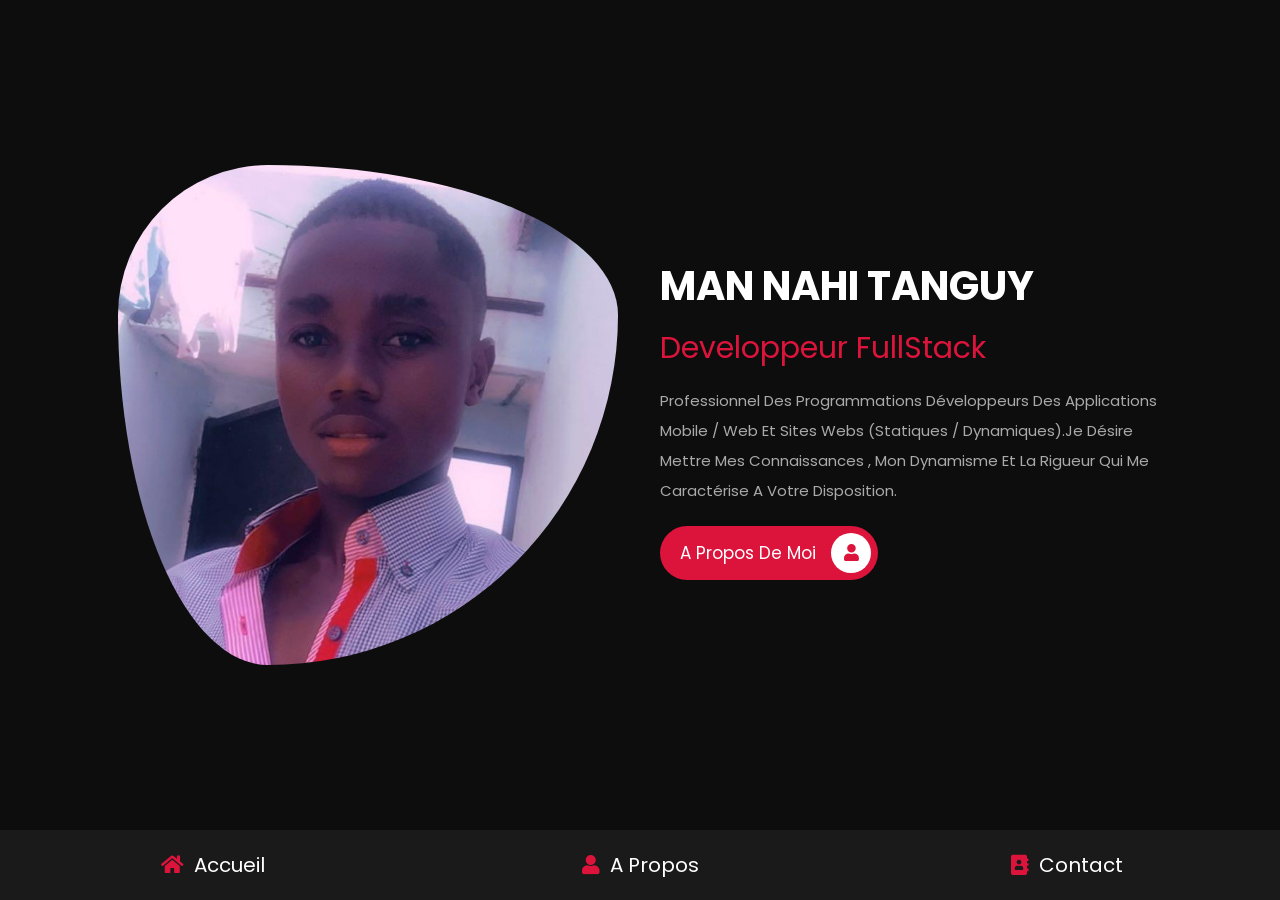
<file: index.html>
<!DOCTYPE html>
<html lang="fr">
<head>
    <meta charset="UTF-8">
    <meta http-equiv="X-UA-Compatible" content="IE=edge"> 
    <meta name="viewport" content="width=device-width, initial-scale=1.0"> 
    <link rel="shortcut icon" href="./images/logo.jpg" type="image/jpg">
    <title>Accueil mon cv</title>

    <!-- font awesome cdn link  -->
    <link rel="stylesheet" href="https://cdnjs.cloudflare.com/ajax/libs/font-awesome/5.15.4/css/all.min.css">

    <!-- custom css file link  -->
    <link rel="stylesheet" href="css/style.css">

</head>
<body>
    
<!-- navbar section starts  -->

<nav class="navbar">
    <a href="index.html"> <i class="fas fa-home"></i> <span>Accueil</span> </a>
    <a href="propos.html"> <i class="fas fa-user"></i> <span>A propos</span> </a>
    <a href="contact.html"> <i class="fas fa-address-book"></i> <span>contact</span> </a>
</nav>

<!-- navbar section ends -->

<!-- home section starts  -->

<section class="home">

    <div class="image">
        <img src="images/photo.jpg" alt="">
    </div>

    <div class="content">
        <div class="entete">
            <h3>MAN NAHI TANGUY</h3>
            <span>developpeur FullStack </span>
            <p>Professionnel des programmations développeurs des applications  mobile / web et sites webs (statiques / dynamiques).je désire mettre mes connaissances , mon dynamisme et la rigueur qui me caractérise a votre disposition. </p>
            <a href="propos.html" class="btn"> A propos de moi <i class="fas fa-user"></i> </a>
        </div>
    </div>

</section>

<!-- home section ends -->


</body>
</html>
</file>
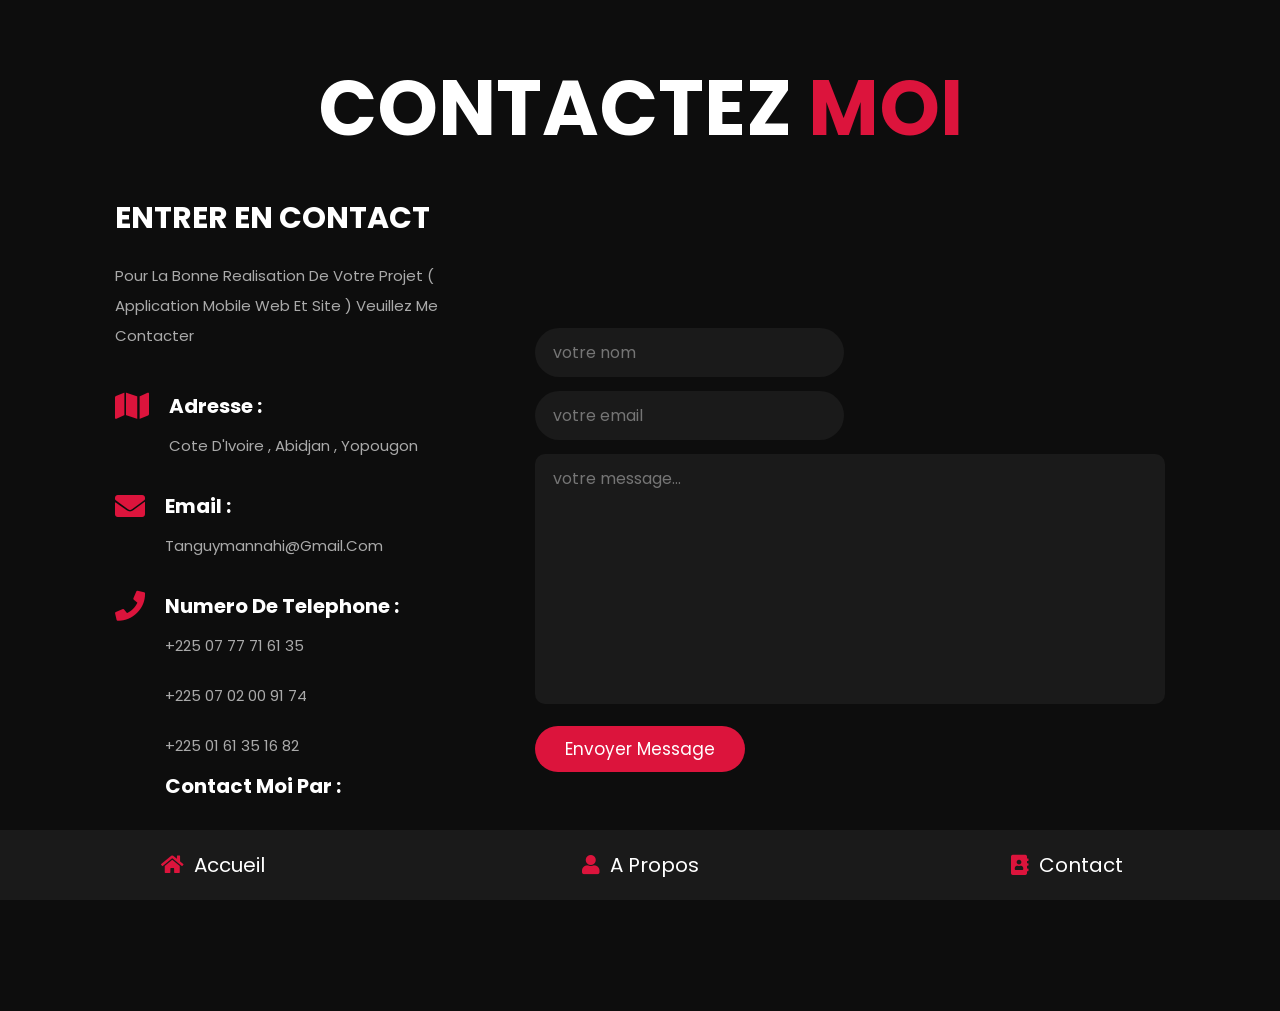
<file: contact.html>
<!DOCTYPE html>
<html lang="fr">
<head>
    <meta charset="UTF-8">
    <meta http-equiv="X-UA-Compatible" content="IE=edge">
    <meta name="viewport" content="width=device-width, initial-scale=1.0">
   
    <link rel="shortcut icon" href="./images/logo.jpg" type="image/jpg">
    <title>contact</title>

    <!-- font awesome cdn link  -->
    <link rel="stylesheet" href="https://cdnjs.cloudflare.com/ajax/libs/font-awesome/5.15.4/css/all.min.css">

    <!-- custom css file link  -->
    <link rel="stylesheet" href="css/style.css">

</head>
<body>
    
<!-- navbar section starts  -->

<nav class="navbar">
    <a href="index.html"> <i class="fas fa-home"></i> <span>Accueil</span> </a>
    <a href="propos.html"> <i class="fas fa-user"></i> <span>A propos</span> </a>
    <a href="contact.html"> <i class="fas fa-address-book"></i> <span>contact</span> </a>
</nav>

<!-- navbar section ends -->

<!-- contact section starts  -->

<section class="contact">

<h1 class="heading"> contactez <span>moi </span> </h1>

<div class="row">

    <div class="info-container">

        <h1>entrer en contact</h1>

        <p>Pour la  bonne realisation de votre  projet ( application mobile web et site ) veuillez me contacter </p>

        <div class="box-container">

            <div class="box">
                <i class="fas fa-map"></i>
                <div class="info">
                    <h3>adresse :</h3>
                    <p>Cote d'Ivoire , Abidjan , yopougon</p>
                </div>
            </div>

            <div class="box">
                <i class="fas fa-envelope"></i>
                <div class="info">
                    <h3>email :</h3>
                    <p>tanguymannahi@gmail.com</p>
                </div>
            </div>

            <div class="box">
                <i class="fas fa-phone"></i>
                <div class="info">
                    <h3>numero de telephone :</h3>
                    <p>+225 07 77 71 61 35</p>
                    <p>+225 07 02 00 91 74</p>
                    <p>+225 01 61 35 16 82 </p>
                    <h3>contact moi par : </h3>
                </div>
            </div>
            

        </div>

        <div class="share">
            <a href="https://www.facebook.com/profile.php?id=100086317842872" class="facebook-f"><img src="./images/facebook.png" alt="" class="facebook"></a>
            <a href="https://twitter.com/NahiTanguy?t=qShmblX3PdZ7VqqMF1hXrQ&s=01" class="twitter"><img src="./images/twitter.png" alt="" class="twitter"> </a>
            <a href="https://www.instagram.com/tanguynahi?r=nametag" class="instagram"><img src="./images/instagram.png" alt="" class="instagram"></a>
            <a href="https://wa.me/message/ZUFWQTGKAC24F1" class="whatsapp"> <img src="./images/whatsapp.png" alt="" class="whatsapp"></a>
        </div>

    </div>

    <form  method="post" action="send_email.php">

        <div class="inputBox">
            <input type="text" placeholder="votre nom" >
<!--             <input type="number" placeholder="votre numero" disabled> -->
        </div>

        <div class="inputBox">
            <input type="email" placeholder="votre email" >
<!--             <input type="text" placeholder="votre sujet" disabled> -->
        </div>

        <textarea name="message" placeholder="votre message..." id="" cols="30" rows="10" ></textarea>

        <input type="submit" value="envoyer message" class="btn" >

    </form>

</div>

</section>

<!-- contact section ends -->

</body>
</html>
</file>
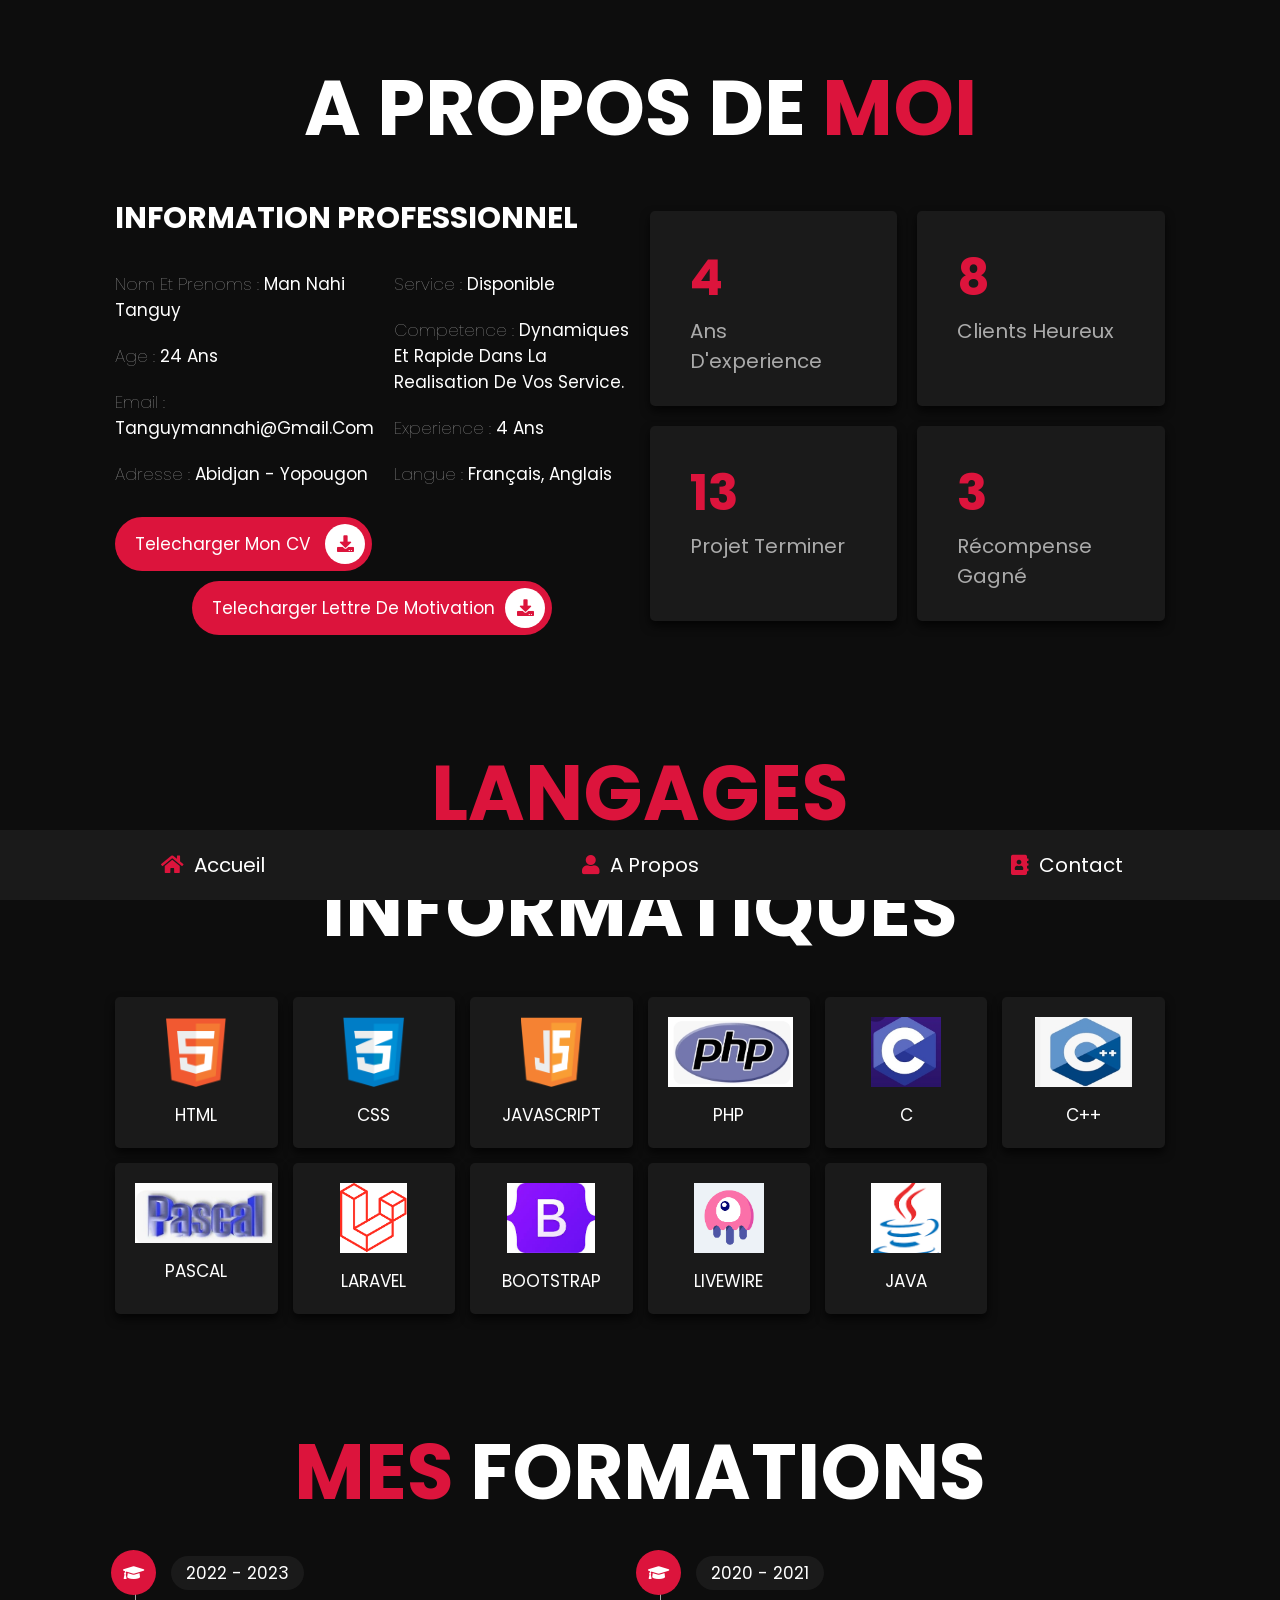
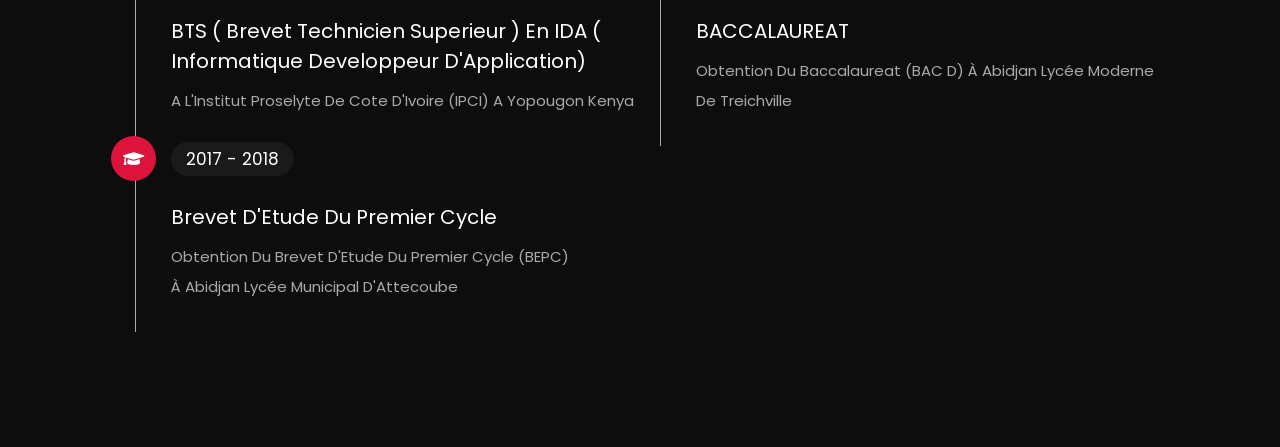
<file: propos.html>
<!DOCTYPE html>
<html lang="fr">
<head>
    <meta charset="UTF-8">
    <meta http-equiv="X-UA-Compatible" content="IE=edge">
    <meta name="viewport" content="width=device-width, initial-scale=1.0">
    <link rel="shortcut icon" href="./images/logo.jpg" type="image/jpg">
    <title>A propos</title>

    <!-- font awesome cdn link  -->
    <link rel="stylesheet" href="https://cdnjs.cloudflare.com/ajax/libs/font-awesome/5.15.4/css/all.min.css">

    <!-- custom css file link  -->
    <link rel="stylesheet" href="css/style.css">

</head>
<body>
    
<!-- navbar section starts  -->

<nav class="navbar">
    <a href="index.html"> <i class="fas fa-home"></i> <span>Accueil</span> </a>
    <a href="propos.html"> <i class="fas fa-user"></i> <span>A propos</span> </a>
    <a href="contact.html"> <i class="fas fa-address-book"></i> <span>contact</span> </a>
</nav>

<!-- navbar section ends -->

<!-- about section starts  -->

<section class="about">

    <h1 class="heading"> a propos de  <span>moi</span> </h1>

    <div class="row">

        <div class="info-container">

            <h1>information Professionnel</h1>

            <div class="box-container">

                <div class="box">
                    <h3> <span>nom et prenoms : </span> Man Nahi Tanguy </h3>
                    <h3> <span>age : </span> 24 ans</h3>
                    <h3> <span>email : </span> tanguymannahi@gmail.com </h3>
                    <h3> <span>adresse : </span> Abidjan - Yopougon </h3>
                </div>
    
                <div class="box">
                    <h3> <span>service : </span> disponible </h3>
                    <h3> <span>competence : </span> dynamiques et rapide dans la realisation de vos service.</h3>
                    <h3> <span>experience : </span> 4 ans </h3>
                    <h3> <span>langue : </span> français, Anglais </h3>
                </div>

            </div>
            <div class="cv">
                 <a href="./doc/CV TANGUY code .pdf " class="btn"> telecharger mon CV <i class="fas fa-download"></i> </a> 
            </div>
            <div class="lm">
                 <center><a href="./doc/lette motivation code tanguy2023 .pdf " class="btn"> telecharger  lettre de motivation<i class="fas fa-download"></i> </a></center>
            </div>

        </div>

        <div class="count-container">

            <div class="box">
                <h3>4</h3>
                <p>ans d'experience</p>
            </div>

            <div class="box"> 
                <h3>8</h3>
                <p>clients heureux</p>
            </div>

            <div class="box">
                <h3>13</h3>
                <p>projet terminer </p>
            </div>

            <div class="box">
                <h3>3</h3>
                <p>récompense gagné</p>
            </div>

        </div>

    </div>

</section>

<!-- about section ends -->

<!-- skills section starts  -->

<section class="skills">

    <h1 class="heading"> <span>langages</span> informatiques </h1>

    <div class="box-container">
        <div class="box">
            <img src="images/icon-1.png">
            <h3>html</h3>
        </div>
        <div class="box">
            <img src="images/icon-2.png">
            <h3>css</h3>
        </div>
        <div class="box">
            <img src="images/icon-3.png">
            <h3>javascript</h3>
        </div>
        <div class="box">
            <img src="images/php.jpg">
            <h3>php</h3>
        </div>
     
        <div class="box">
            <img src="images/langc.jpg">
            <h3>C </h3>
        </div>
        <div class="box">
            <img src="images/langc++.jpg">
            <h3>C++</h3>
        </div>
        <div class="box">
            <img src="images/pascal.jpg " alt="" id="pascal">
            <h3>pascal</h3>
        </div>

        <div class="box">
            <img src="images/laravel.png">
            <h3>Laravel </h3>
        </div>
         <div class="box">
            <img src="images/bootrap.jpeg">
            <h3>Bootstrap </h3>
        </div>
         <div class="box">
            <img src="images/livewire.png">
            <h3>LiveWire  </h3>
        </div>
         <div class="box">
            <img src="images/java.png">
            <h3>Java  </h3>
        </div>
    </div>

</section>

<!-- skills section ends -->

<!-- education section starts  -->

<section class="education">

    <h1 class="heading"> <span>mes </span> formations </h1>

    <div class="box-container">

        <div class="box">
            <i class="fas fa-graduation-cap"></i>
            <span>2022 - 2023</span>
            <h3>BTS ( Brevet Technicien Superieur ) en IDA ( Informatique Developpeur d'Application) </h3>
            <p>A l'Institut Proselyte de Cote d'Ivoire (IPCI) a yopougon kenya</p>
        </div>

        <div class="box">
            <i class="fas fa-graduation-cap"></i>
            <span>2020 - 2021</span>
            <h3>BACCALAUREAT</h3>
        <p> Obtention du  Baccalaureat (BAC D)  à Abidjan Lycée Moderne de Treichville</p>
        </div>
        <div class="box">
            <i class="fas fa-graduation-cap"></i>
            <span>2017 - 2018</span>
            <h3>Brevet d'Etude du Premier Cycle</h3>
            <p>Obtention du brevet d'Etude du premier cycle (BEPC) <br> 
                à Abidjan Lycée Municipal d'Attecoube</p>
        </div>

        

    </div>
    

</section>

<!-- education section ends -->

</body>
</html>
</file>
<file: css/style.css>
@import url("https://fonts.googleapis.com/css2?family=Poppins:wght@100;300;400;500;600;700&display=swap");
* {
  font-family: 'Poppins', sans-serif;
  margin: 0;
  padding: 0;
  -webkit-box-sizing: border-box;
          box-sizing: border-box;
  text-decoration: none;
  outline: none;
  border: none;
  text-transform: capitalize;
}

html {
  font-size: 62.5%;
  overflow-x: hidden;
}

html::-webkit-scrollbar {
  width: 1rem;
}

html::-webkit-scrollbar-track {
  background: #0d0d0d;
}

html::-webkit-scrollbar-thumb {
  background: crimson;
  border-radius: 5rem;
}

body {
  background: #0d0d0d;
  padding-bottom: 6.5rem;
}
/*   entete pour anime nom et image*/
.entete {
 animation: entetes 2s  forwards;
}
@keyframes entetes {
  0%{
    transform: translateY(40rem) rotateY(-30deg) ;
  }
  100%{
    transform: translateY(0) rotateY(0);
    opacity: 1;
  }
  
}
.image{
  animation: secret 4s;
}
@keyframes secret {
  0%{
    transform: scale(1.2);
  }
  100%{
    transform: scale(1);
  }
  
}
/* animation cv et lettre de motivation */
.cv{
  animation: cvs 2s forwards;
}
.lm{
  animation: lms 2.4s forwards;
}
@keyframes cvs {
  0%{
    transform: translateY(27rem) rotateY(14deg);
  }
  100%{
    transform: translateY(0) rotateY(0);
    opacity: 1;
  }
  
}
@keyframes lms {
  0%{
    transform: translateY(-15rem) rotateY(21deg);
  }
  100%{
    transform: translateY(0) rotateY(0);
    opacity: 1;
  }
  
}
#pascal{
  height: 60px;
}
section {
  padding: 5rem 9%;
}

.heading {
  text-align: center;
  font-size: 6vw;
  color: #fff;
  margin-bottom: 3rem;
  text-transform: uppercase;
}

.heading span {
  text-transform: uppercase;
  color: crimson;
}

.btn {
  display: inline-block;
  margin-top: 1rem;
  border-radius: 5rem;
  background: crimson;
  padding: .7rem;
  font-size: 1.7rem;
  color: #fff;
  padding-left: 2rem;
}

.btn i {
  height: 4rem;
  width: 4rem;
  line-height: 4rem;
  font-size: 1.7rem;
  text-align: center;
  background: #fff;
  color: crimson;
  border-radius: 50%;
  margin-left: 1rem;
  -webkit-transition: .2s linear;
  transition: .2s linear;
}

.btn:hover i {
  margin-left: 2rem;
}

.navbar {
  position: fixed;
  bottom: 0;
  left: 0;
  right: 0;
  display: -webkit-box;
  display: -ms-flexbox;
  display: flex;
  z-index: 1000;
  -webkit-box-align: end;
      -ms-flex-align: end;
          align-items: flex-end;
}

.navbar a {
  padding: 2rem;
  font-size: 2rem;
  background: #1a1a1a;
  -webkit-box-flex: 1;
      -ms-flex: 1;
          flex: 1;
  color: #fff;
  text-align: center;
  -webkit-transition: .2s linear;
  transition: .2s linear;
}

.navbar a i {
  color: crimson;
  padding-right: .5rem;
}

.navbar a:hover {
  background: crimson;
  padding-bottom: 6rem;
}

.navbar a:hover i {
  color: #fff;
}

.home {
  display: -webkit-box;
  display: -ms-flexbox;
  display: flex;
  -webkit-box-align: center;
      -ms-flex-align: center;
          align-items: center;
  -ms-flex-wrap: wrap;
      flex-wrap: wrap;
  gap: 4rem;
  min-height: calc(100vh - 6.5rem);
}

.home .image {
  -webkit-box-flex: 1;
      -ms-flex: 1 1 42rem;
          flex: 1 1 42rem;
  text-align: center;
}

.home .image img {
  height: 50rem;
  width: 50rem;
  border-radius: 30% 70% 70% 30% / 30% 30% 70% 70%;
}

.home .content {
  -webkit-box-flex: 1;
      -ms-flex: 1 1 42rem;
          flex: 1 1 42rem;
}

.home .content h3 {
  color: #fff;
  font-size: 4rem;
  padding-bottom: .5rem;
}

.home .content span {
  font-size: 3rem;
  color: crimson;
  padding: .5rem 0;
  display: block;
}

.home .content p {
  font-size: 1.5rem;
  color: #aaa;
  padding: 1rem 0;
  line-height: 2;
}

.about .row {
  display: -webkit-box;
  display: -ms-flexbox;
  display: flex;
  -webkit-box-align: center;
      -ms-flex-align: center;
          align-items: center;
  -ms-flex-wrap: wrap;
      flex-wrap: wrap;
  gap: 2rem;
}

.about .row .info-container {
  -webkit-box-flex: 1;
      -ms-flex: 1 1 42rem;
          flex: 1 1 42rem;
}

.about .row .info-container h1 {
  font-size: 3rem;
  color: #fff;
  text-transform: uppercase;
  padding-bottom: 1rem;
}

.about .row .info-container .box-container {
  padding: 1rem 0;
  display: -webkit-box;
  display: -ms-flexbox;
  display: flex;
  -ms-flex-wrap: wrap;
      flex-wrap: wrap;
  gap: 2rem;
}

.about .row .info-container .box-container .box {
  -webkit-box-flex: 1;
      -ms-flex: 1 1 20rem;
          flex: 1 1 20rem;
}


.about .row .info-container .box-container .box h3 {
  font-size: 1.7rem;
  color: #fff;
  padding: 1rem 0;
  font-weight: normal;
}

.about .row .info-container .box-container .box h3 span {
  color: #aaa;
  font-weight: lighter;
}

.about .row .count-container {
  -webkit-box-flex: 1;
      -ms-flex: 1 1 42rem;
          flex: 1 1 42rem;
  display: -webkit-box;
  display: -ms-flexbox;
  display: flex;
  -ms-flex-wrap: wrap;
      flex-wrap: wrap;
  gap: 2rem;
}

.about .row .count-container .box {
  -webkit-box-flex: 1;
      -ms-flex: 1 1 20rem;
          flex: 1 1 20rem;
  padding: 3rem 4rem;
  border-radius: .5rem;
  background: #1a1a1a;
  -webkit-box-shadow: 0 0.5rem 1rem rgba(0, 0, 0, 0.7);
          box-shadow: 0 0.5rem 1rem rgba(0, 0, 0, 0.7);
}

.about .row .count-container .box h3 {
  font-size: 5rem;
  color: crimson;
}

.about .row .count-container .box p {
  font-size: 2rem;
  color: #aaa;
}

.skills .box-container {
  display: -ms-grid;
  display: grid;
  -ms-grid-columns: (minmax(16rem, 1fr))[auto-fit];
      grid-template-columns: repeat(auto-fit, minmax(16rem, 1fr));
  gap: 1.5rem;
}

.skills .box-container .box {
  padding: 2rem;
  text-align: center;
  -webkit-box-shadow: 0 0.5rem 1rem rgba(0, 0, 0, 0.7);
          box-shadow: 0 0.5rem 1rem rgba(0, 0, 0, 0.7);
  border-radius: .5rem;
  background: #1a1a1a;
}

.skills .box-container .box:hover {
  background: #fff;
}

.skills .box-container .box:hover h3 {
  color: #0d0d0d;
}

.skills .box-container .box img {
  height: 7rem;
  margin-bottom: 1rem;
}

.skills .box-container .box h3 {
  color: #fff;
  font-size: 1.7rem;
  font-weight: normal;
  text-transform: uppercase;
}

.education .box-container {
  display: -webkit-box;
  display: -ms-flexbox;
  display: flex;
  -ms-flex-wrap: wrap;
      flex-wrap: wrap;
}

.education .box-container .box {
  -webkit-box-flex: 1;
      -ms-flex: 1 1 40rem;
          flex: 1 1 40rem;
  margin-left: 2rem;
  padding-top: 0;
  padding-bottom: 0;
  padding-left: 3.5rem;
  padding-bottom: 3rem;
  border-left: 0.1rem solid #aaa;
  position: relative;
}

.education .box-container .box i {
  height: 4.5rem;
  width: 4.5rem;
  line-height: 4.5rem;
  font-size: 1.7rem;
  border-radius: 50%;
  background: crimson;
  color: #fff;
  text-align: center;
  position: absolute;
  top: -1rem;
  left: -2.5rem;
}

.education .box-container .box span {
  font-size: 1.7rem;
  color: #fff;
  border-radius: 5rem;
  padding: .5rem 1.5rem;
  background: #1a1a1a;
}

.education .box-container .box h3 {
  font-size: 2rem;
  padding: 1rem 0;
  color: #fff;
  padding-top: 3rem;
  font-weight: normal;
}

.education .box-container .box p {
  font-size: 1.5rem;
  color: #aaa;
  line-height: 2;
}

.contact .row {
  display: -webkit-box;
  display: -ms-flexbox;
  display: flex;
  -webkit-box-align: center;
      -ms-flex-align: center;
          align-items: center;
  -ms-flex-wrap: wrap;
      flex-wrap: wrap;
  gap: 2rem;
}

.contact .row .info-container {
  width: 40rem;
}

.contact .row .info-container h1 {
  font-size: 3rem;
  text-transform: uppercase;
  color: #fff;
  padding-bottom: 1rem;
}

.contact .row .info-container p {
  font-size: 1.5rem;
  line-height: 2;
  color: #aaa;
  padding: 1rem 0;
}

.contact .row .info-container .box-container {
  padding: 2rem 0;
}

.contact .row .info-container .box-container .box {
  display: -webkit-box;
  display: -ms-flexbox;
  display: flex;
  gap: 2rem;
  padding: 1rem 0;
}

.contact .row .info-container .box-container .box i {
  font-size: 3rem;
  color: crimson;
}

.contact .row .info-container .box-container .box h3 {
  font-size: 2rem;
  color: #fff;
}

.contact .row .info-container .share a {
  font-size: 2rem;
  height: 4.5rem;
  width: 4.5rem;
  line-height: 4.5rem;
  border-radius: 50%;
  background: #1a1a1a;
  color: #fff;
  text-align: center;
  margin-right: .3rem;
}

.contact .row .info-container .share a:hover {
  background: crimson;
}

.contact .row form {
  -webkit-box-flex: 1;
      -ms-flex: 1 1 42rem;
          flex: 1 1 42rem;
}

.contact .row form .inputBox {
  display: -webkit-box;
  display: -ms-flexbox;
  display: flex;
  -ms-flex-wrap: wrap;
      flex-wrap: wrap;
  -webkit-box-pack: justify;
      -ms-flex-pack: justify;
          justify-content: space-between;
}

.contact .row form .inputBox input {
  width: 49%;
}

.contact .row form .inputBox input,
.contact .row form textarea {
  border-radius: 5rem;
  padding: 1.2rem 1.8rem;
  font-size: 1.6rem;
  color: #fff;
  text-transform: none;
  margin: .7rem 0;
  background: #1a1a1a;
}

.contact .row form textarea {
  width: 100%;
  border-radius: 1rem;
  resize: none;
  height: 25rem;
}

.contact .row form .btn {
  padding: 1rem 3rem;
  cursor: pointer;
}

.contact .row form .btn:hover {
  background: #fff;
  color: #0d0d0d;
}

@media (max-width: 1200px) {
  html {
    font-size: 55%;
  }
  section {
    padding: 3rem 2rem;
  }
}

@media (max-width: 768px) {
  .heading {
    font-size: 12vw;
  }
  .navbar a i {
    padding: 0;
  }
  .navbar a span {
    display: none;
  }
  .navbar a:hover {
    padding-bottom: 2rem;
  }
  .home {
    text-align: center;
    gap: 2rem;
  }
  .home .image img {
    height: 30rem;
    width: 30rem;
  }
  .home .content h3 {
    font-size: 3rem;
  }
  .home .content span {
    font-size: 2.5rem;
  }
  .contact .row form .inputBox input {
    width: 100%;
    margin-bottom: 1rem;
  }
}

@media (max-width: 450px) {
  html {
    font-size: 50%;
  }
}
.share{
  padding: 5px;
  display: flex;
  margin:5px;
}
.facebook{
  width: 30px;
  height: 25px;
  margin-right: 9px;
}
.twitter{
  width: 30px;
  height: 20px;
}
.instagram{
  width: 35px;
  height: 20px;
}
.whatsapp{
  width: 30px;
  height: 25px;
}
/*# sourceMappingURL=style.css.map */
</file>
